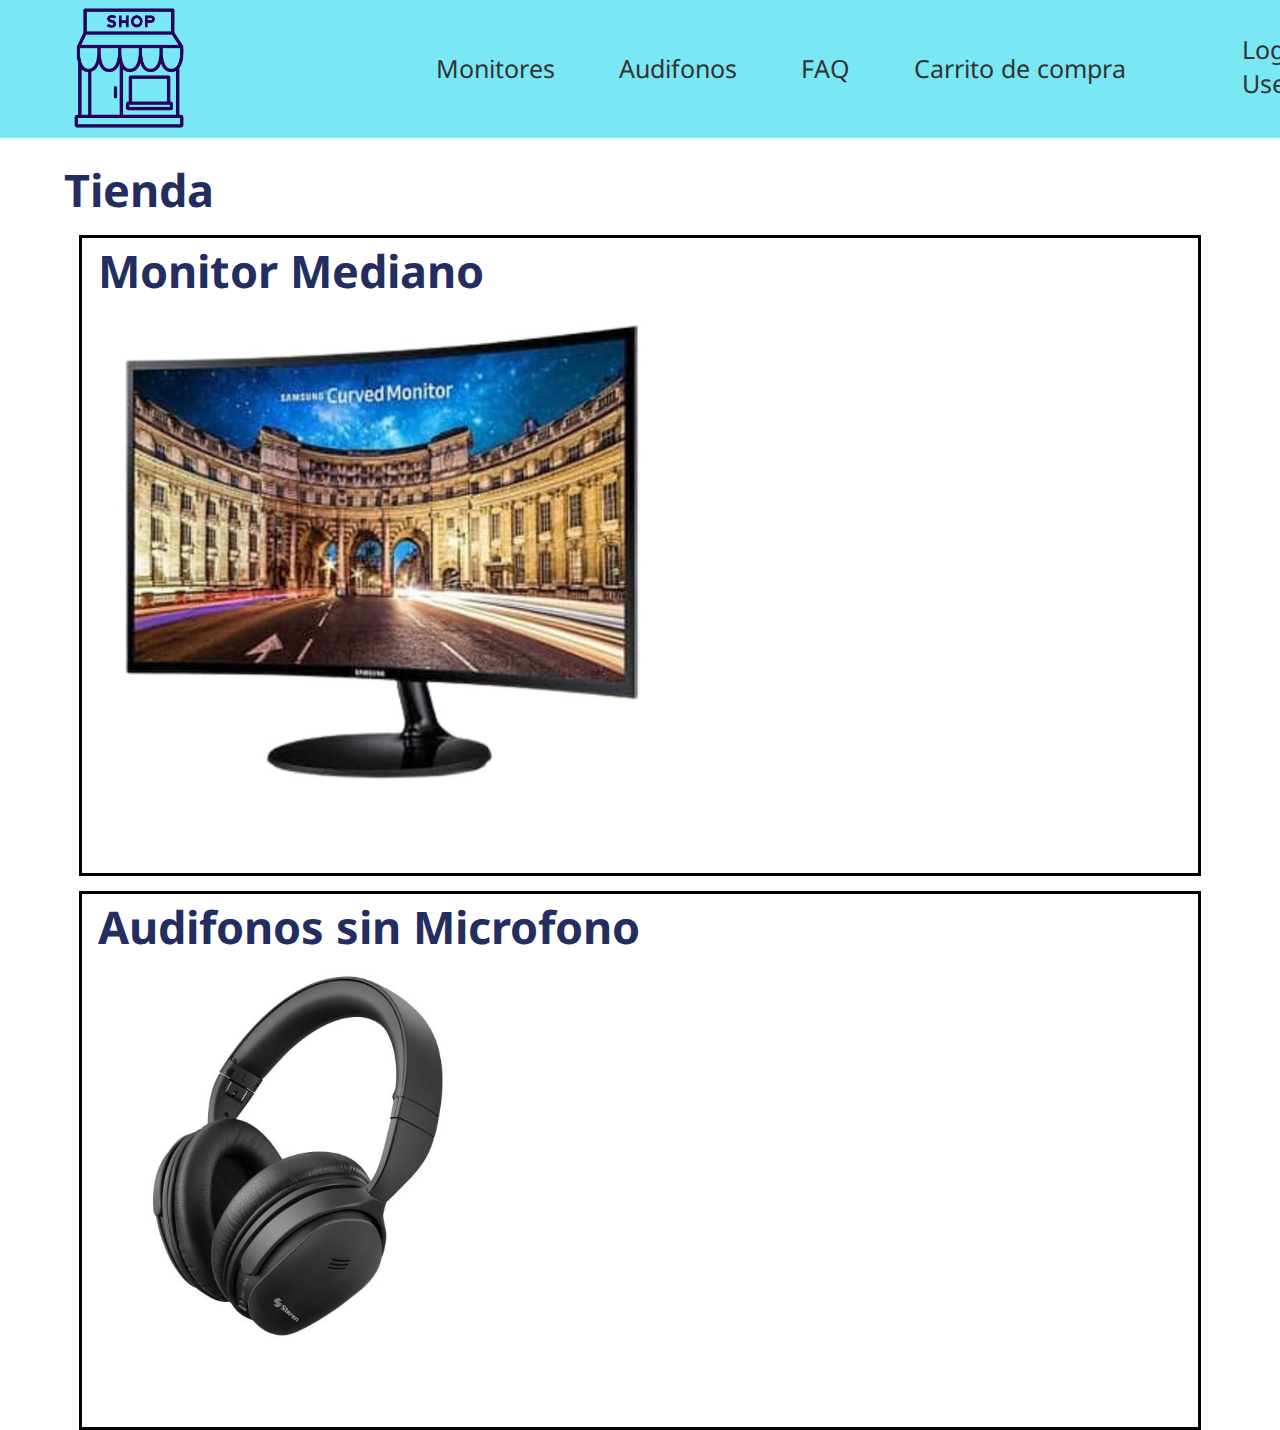
<file: src/main/resources/static/index.html>
<html>
    <head>
        <title>Menu</title>
        <link rel="stylesheet" href="css/index.css"/>
    </head>
    <body>
        <div class="container">
            <div class="navbar">
                <img class="logo" src="images/logoTienda.png" alt="Este es mi logo"/>
                <div class="User"> 
                    <nav>
                        <ul>
                            <li><a href="login.html">Login</a>  </li>
                            <li><a href="user.html  ">User</a>  </li>
                        </ul>                   
                    </nav> 
                </div> 
                <nav>
                    <ul>
                        <li><a href="Monitores.html">Monitores</a>  </li>
                        <li><a href="Audifonos.html  ">Audifonos</a>  </li>
                        <li><a href="faq.html  ">FAQ</a>  </li>
                         <li><a href="carrito.html  ">Carrito de compra</a>  </li>

                    </ul>                   
                </nav>              
            </div>
            <section>
                <div class ='content'>
                    <h2>Tienda</h2> 
                    <div class="product-container">
                        <h2>Monitor Mediano</h2>
                        <a title="Logo" href="PaginaProducto.html">
                            <img src="images/M_Med.jpg" alt=""/></a> 

                        <p>$150</p>
                    </div>
                    <div class="product-container">
                        <h2>Audifonos sin Microfono</h2>
                        <img src="images/AudifsinMIC.jpg" width="400" height="400" alt=""/>            
                        <p>$13</p>
                    </div> 

                </div>

            </section>
        </div>
    </body>
</html>
</file>
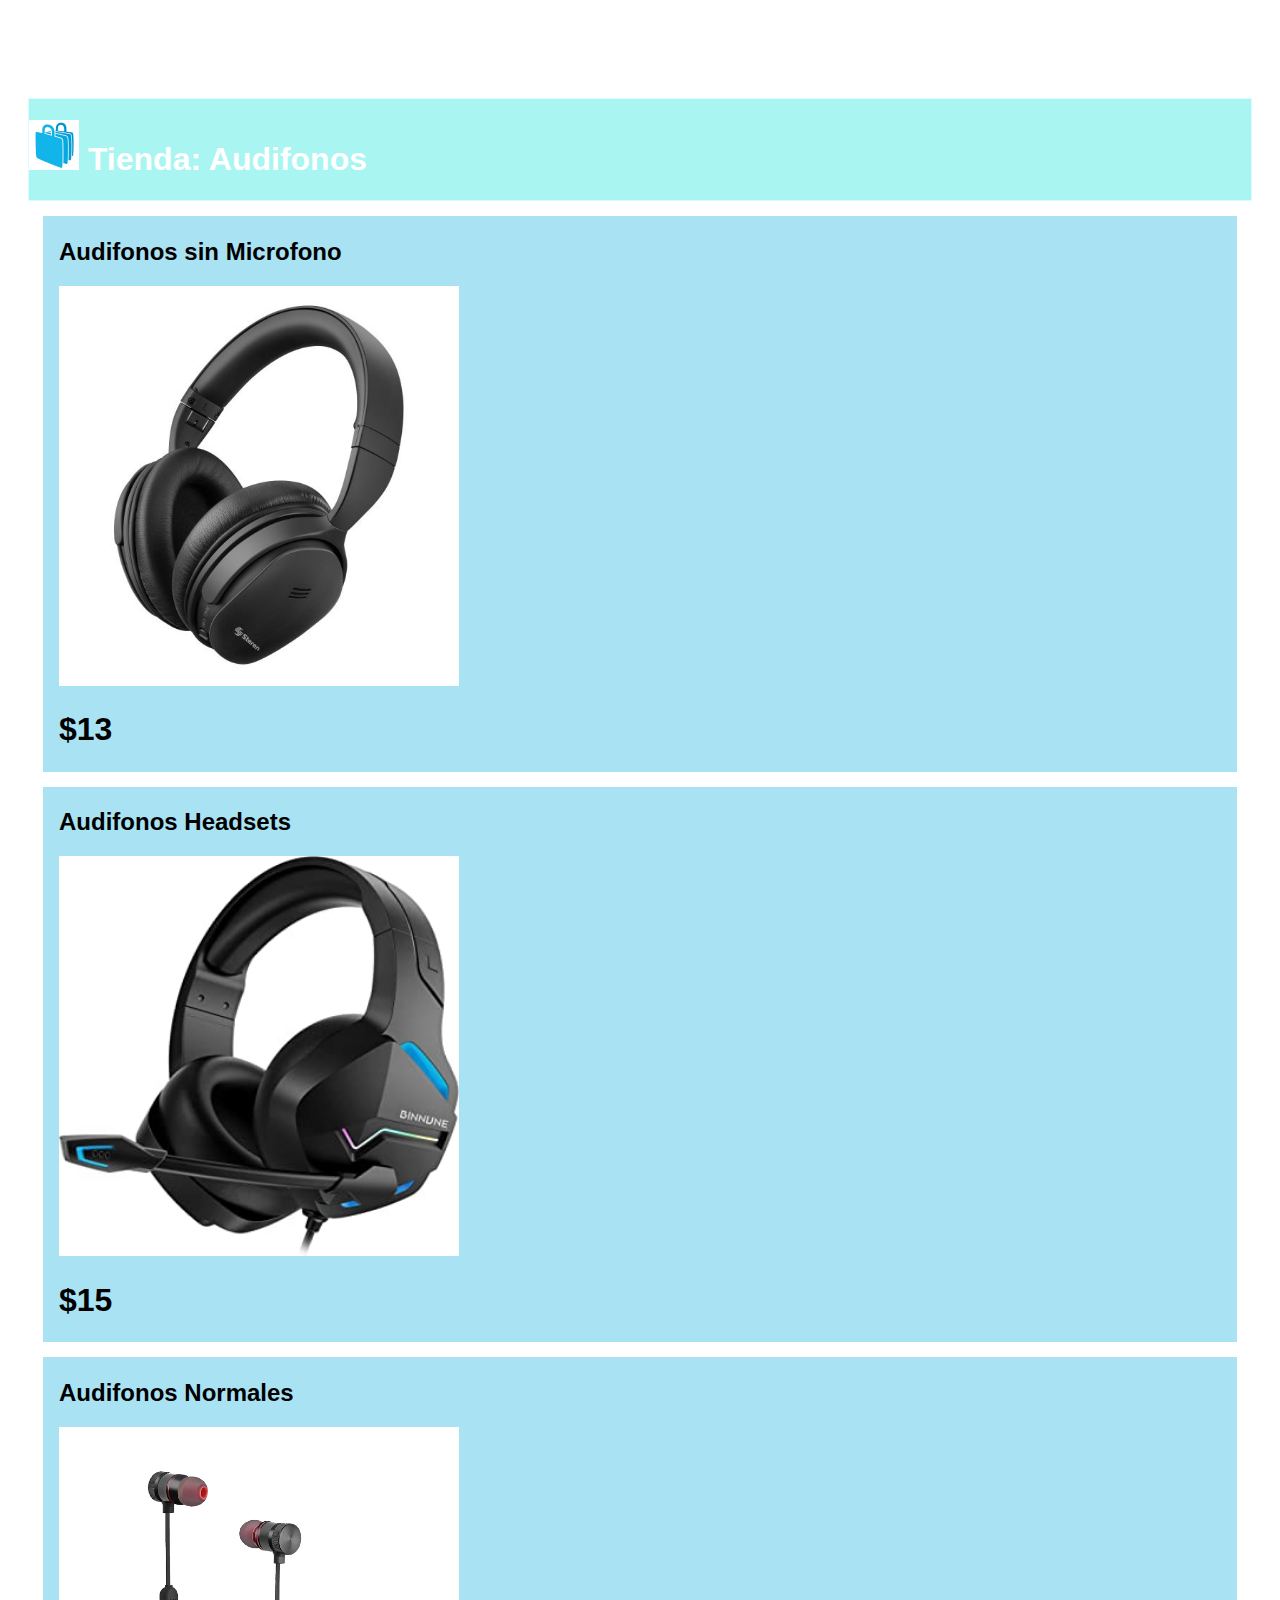
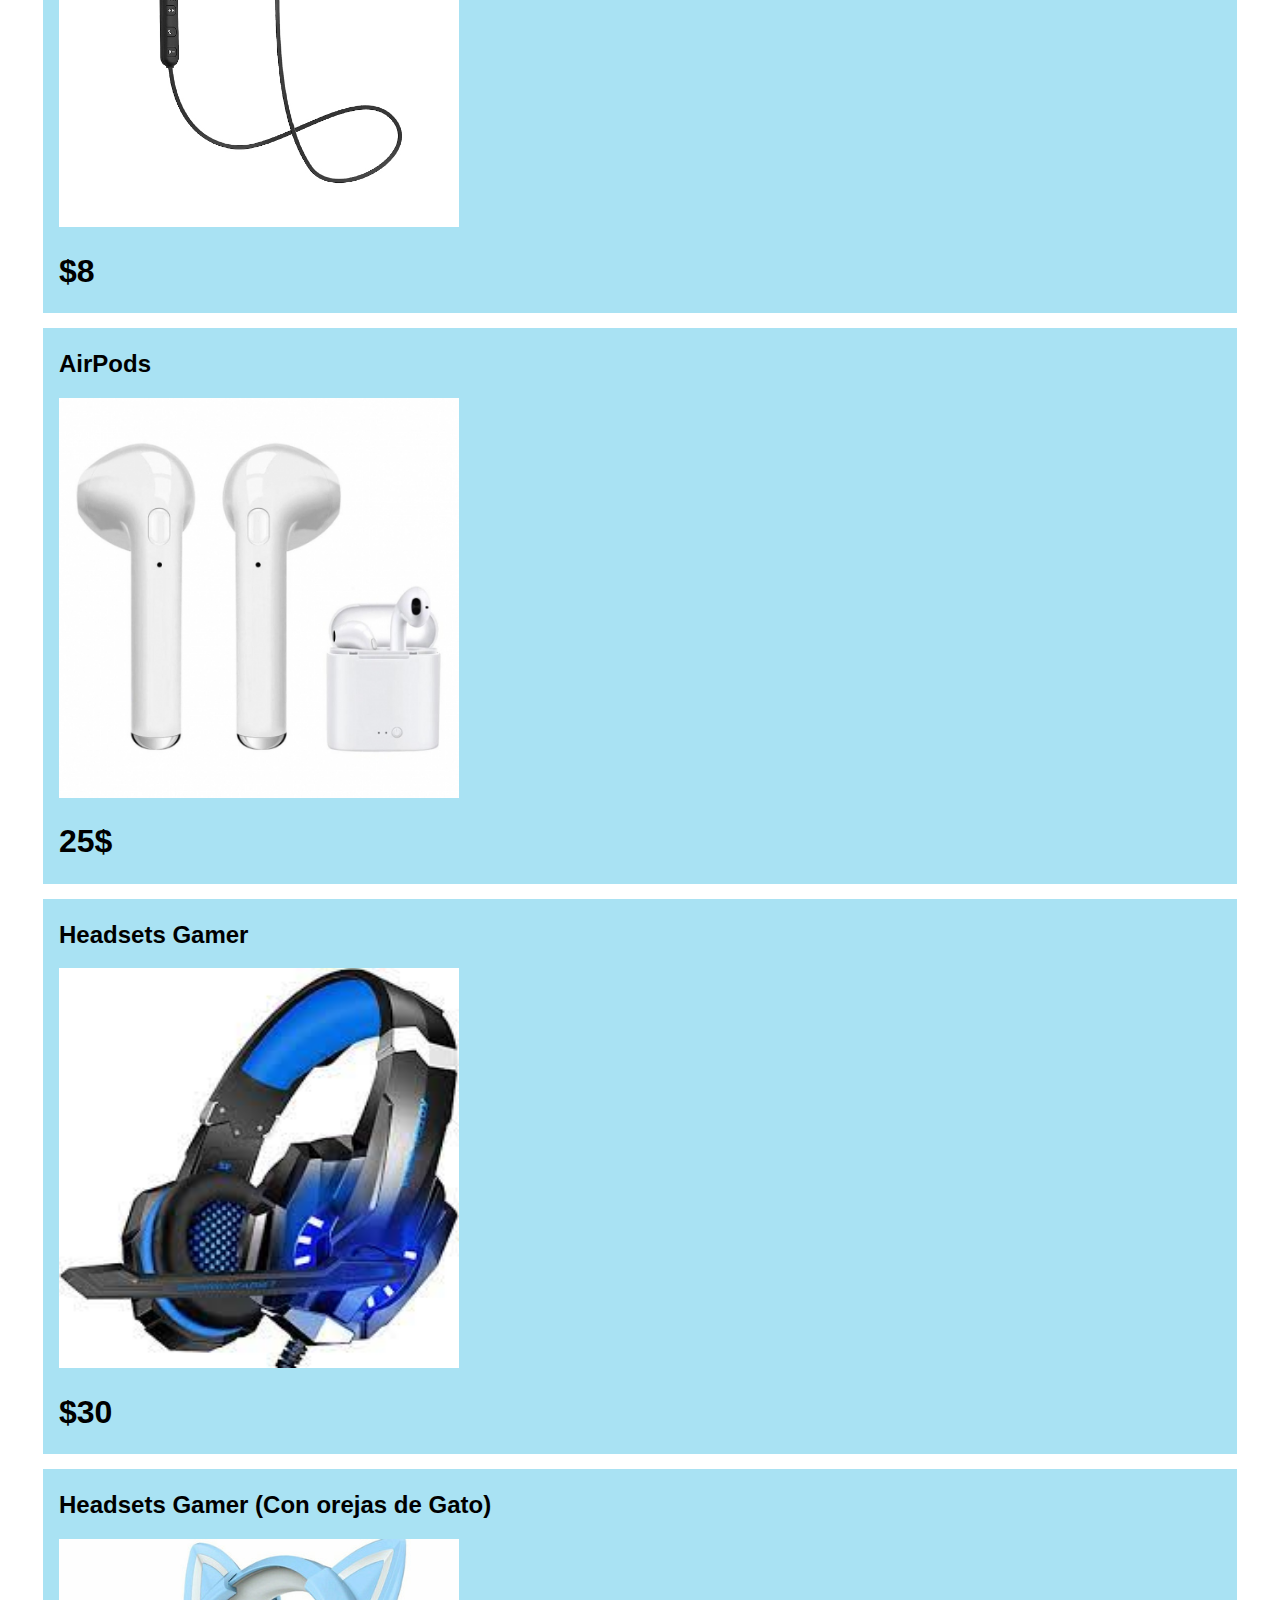
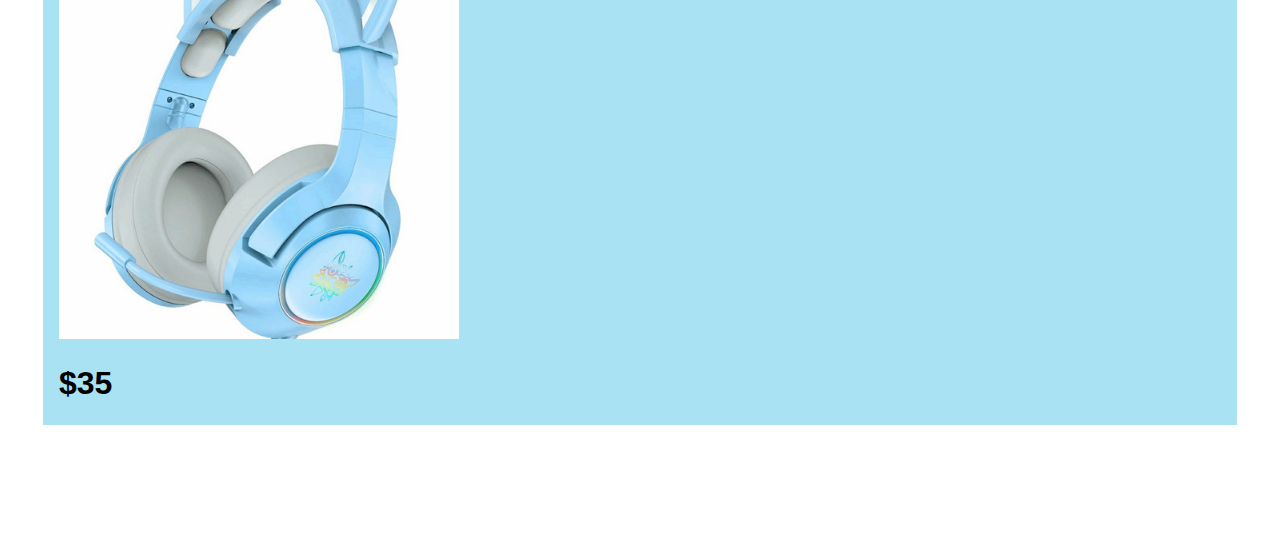
<file: src/main/resources/static/Audifonos.html>
<!DOCTYPE html><!-- //Developer.mozilla.org -->
<!--Categoria: "AUDIFONOS" de la tienda Virtual-->
<head>
    <link href="css/estilos.css" rel="stylesheet" type="text/css"/>
    <link rel="stylesheet" href="css/estilos.css" type="text/css">
</head>
<body>
    <div class="page-nav">  
        <h1><a title="Logo" href="index.html">
            <img src="images/Logo.png" alt=""/></a> 
            Tienda: Audifonos</h1>

    </div>
    
        <div class="product-container">
            <h2>Audifonos sin Microfono</h2>
            <img src="images/AudifsinMIC.jpg" width="400" height="400" alt=""/>            
            <h1>$13</h1>
            
        </div>

        <div class="product-container">
            <h2>Audifonos Headsets</h2>
            <img src="images/AudifconMIC.jpg" width="400" height="400" alt=""/>
            <h1>$15</h1>
            
        </div>

        <div class="product-container">
            <h2>Audifonos Normales</h2>
            <img src="images/AudifOido.jpg" width="400" height="400" alt=""/>
            <h1>$8</h1>
            
        </div>

        <div class="product-container">
            <h2>AirPods</h2>
            <img src="images/AudifAirPods.jpg" width="400" height="400" alt=""/>
            <h1>25$</h1>
           
        </div>

        <div class="product-container">
            <h2>Headsets Gamer</h2>            
            <img src="images/AudifGamer.jpg" width="400" height="400" alt=""/>
            <h1>$30</h1>
            
        </div>

        <div class="product-container">
            <h2>Headsets Gamer (Con orejas de Gato)</h2>
            <img src="images/AudifGato.jpg" width="400" height="400" alt=""/>
            <h1>$35</h1>
           
        </div>
    
</body>
</file>
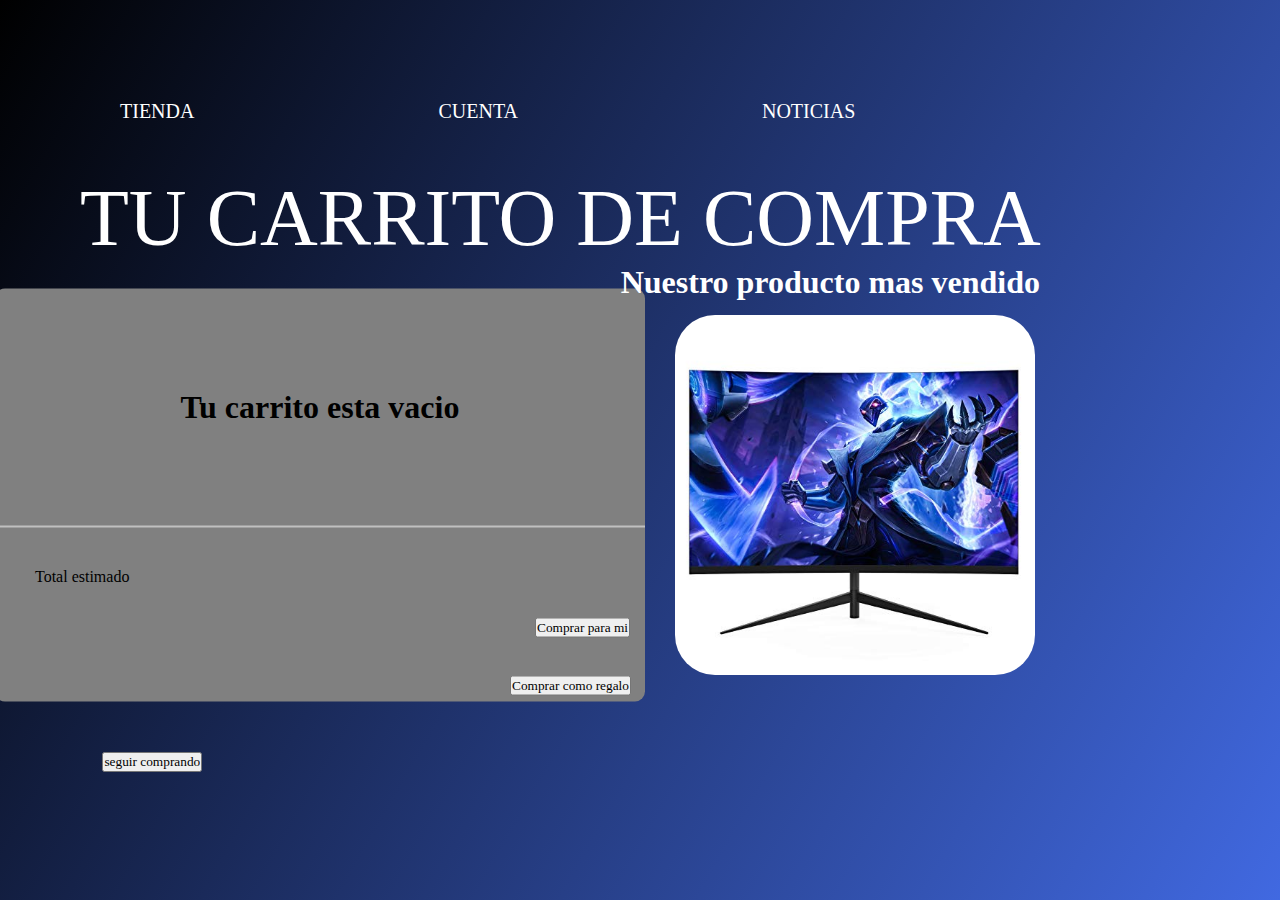
<file: src/main/resources/static/carrito.html>
<!DOCTYPE html>

<html>
    <head>
        <title>Tu carrito de compra</title>
        <link rel="stylesheet" href="css/carrito.css"/>
    </head>
    <body>

            
            <nav>
                <ul>
                    <li> <a href="">TIENDA</a></li> 
                    <li> <a href="">CUENTA</a></li> 
                    <li> <a href="">NOTICIAS</a></li> 
                </ul>     
            </nav>
            
            <div class="content">
                    <div>
                    <h1>TU CARRITO DE COMPRA</h1>
                    </div>
            </div>
            
        <div class="center">
            <h1>Tu carrito esta vacio</h1>
            <form method="post">
                <div class="txt_field">
                    <input type="text" required>
                    <label>Total estimado</label>
                </div>
 
                <div class="boton1">
                <input type="submit" value="Comprar para mi">
                </div>
                
                <div class="boton2">
                <input type="submit" value="Comprar como regalo">
                </div>
                
            </form>
            
           
        </div>
        <div class="boton3">
                <input type="submit" value="seguir comprando">
        </div>
        <img class="imagen" src="images/monitorcurv.jpg" alt="Esta es mi imagen"/>
        
        <div class="producto">
        <h1>Nuestro producto mas vendido</h1>
        </div>
    </body>
</html>
</file>
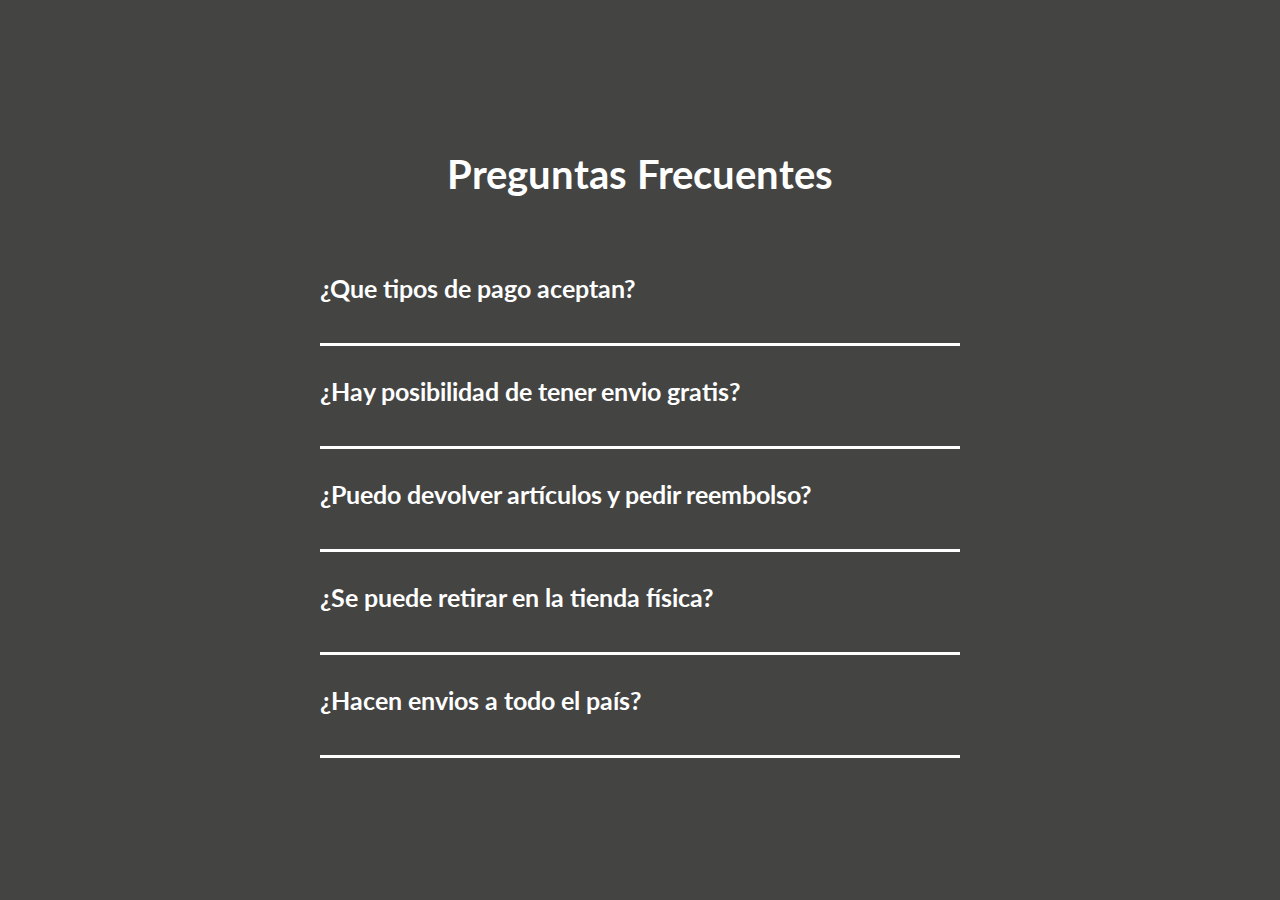
<file: src/main/resources/static/faq.html>
<!DOCTYPE html>
<html>
    <head>
        <title>Preguntas Frecuentes</title>
        <link rel="stylesheet" href="css/faq.css">
    </head>

    <body>
        <div class="preguntas-frecuentes">
            <h1 class="titulo">Preguntas Frecuentes</h1>
            <div class="cuadro">
                <h3 class="pregunta">¿Que tipos de pago aceptan?</h3>
                <div class="respuesta">
                    Aceptamos todo tipo de tarjetas de credito y debito, también se acepta SINPE Móvil y Efectivo
                </div>
            </div>
            <div class="cuadro">
                <h3 class="pregunta">¿Hay posibilidad de tener envio gratis?</h3>
                <div class="respuesta">
                    Si! Tu compra debe de ser mayor a 50.000₡ para poder tener el envio gratis.
                </div>
            </div>
            <div class="cuadro">
                <h3 class="pregunta">¿Puedo devolver artículos y pedir reembolso?</h3>
                <div class="respuesta">
                    Si! Para aplicar al reembolso debes de traer tu factura y el producto debe de estar en buenas condiciones.
                </div>
            </div>
            <div class="cuadro">
                <h3 class="pregunta">¿Se puede retirar en la tienda física?</h3>
                <div class="respuesta">
                    Si! Debes de traer el comprobante de pago y tu número de orden para retirarlo en nuestra tienda!
                </div>
            </div>
            <div class="cuadro">
                <h3 class="pregunta">¿Hacen envios a todo el país?</h3>
                <div class="respuesta">
                    Si! Hacemos envios a las 7 provincias del país.
                </div>
            </div>
        </div>
    </body>
</html>
</file>
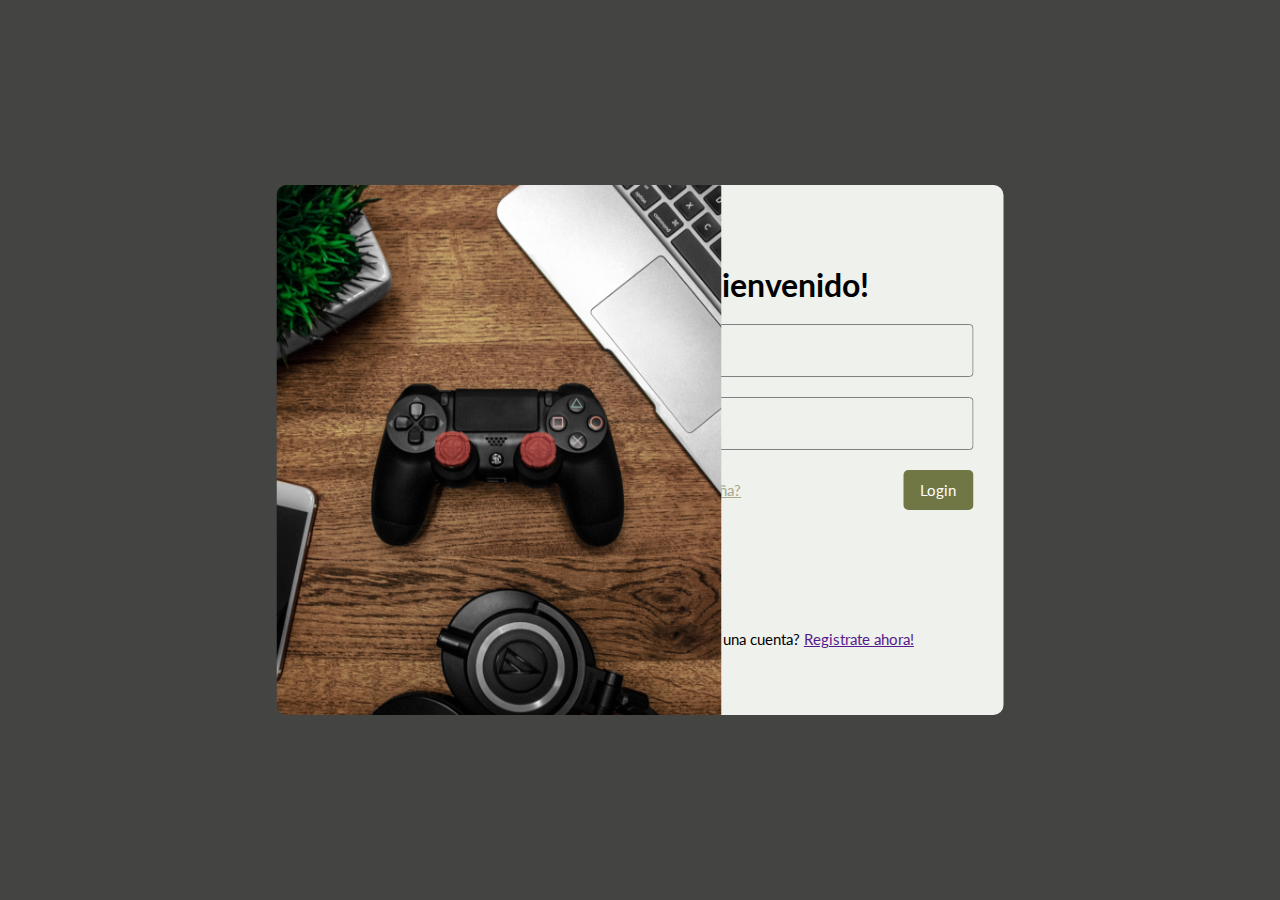
<file: src/main/resources/static/login.html>
<!DOCTYPE html>
<html>

    <head>
        <title>Login</title>
        <link rel="stylesheet" href="css/login.css">
    </head>

    <body>
        <div class="right">
            <h1>¡Bienvenido!</h1>
            <form method="post">
                <div class="txt_field">
                    <label>Email</label>
                    <input type="text" name="email" placeholder="email" required>
                </div>

                <div class="txt_field">
                    <label>Password</label>
                    <input type="text" name="password" placeholder="password" required>
                </div>
                <div class="botones">
                    <a href="">¿Olvidó su contraseña?</a>
                    <button class="login">Login</button>
                </div>
            </form>
            <p class="register">¿No tienes una cuenta? <a href="">Registrate ahora!</a></p>
        </div>
        <div class="left">
            <img src="images/login_image.jpg" alt="">
        </div>
    </body>

</html>
</file>
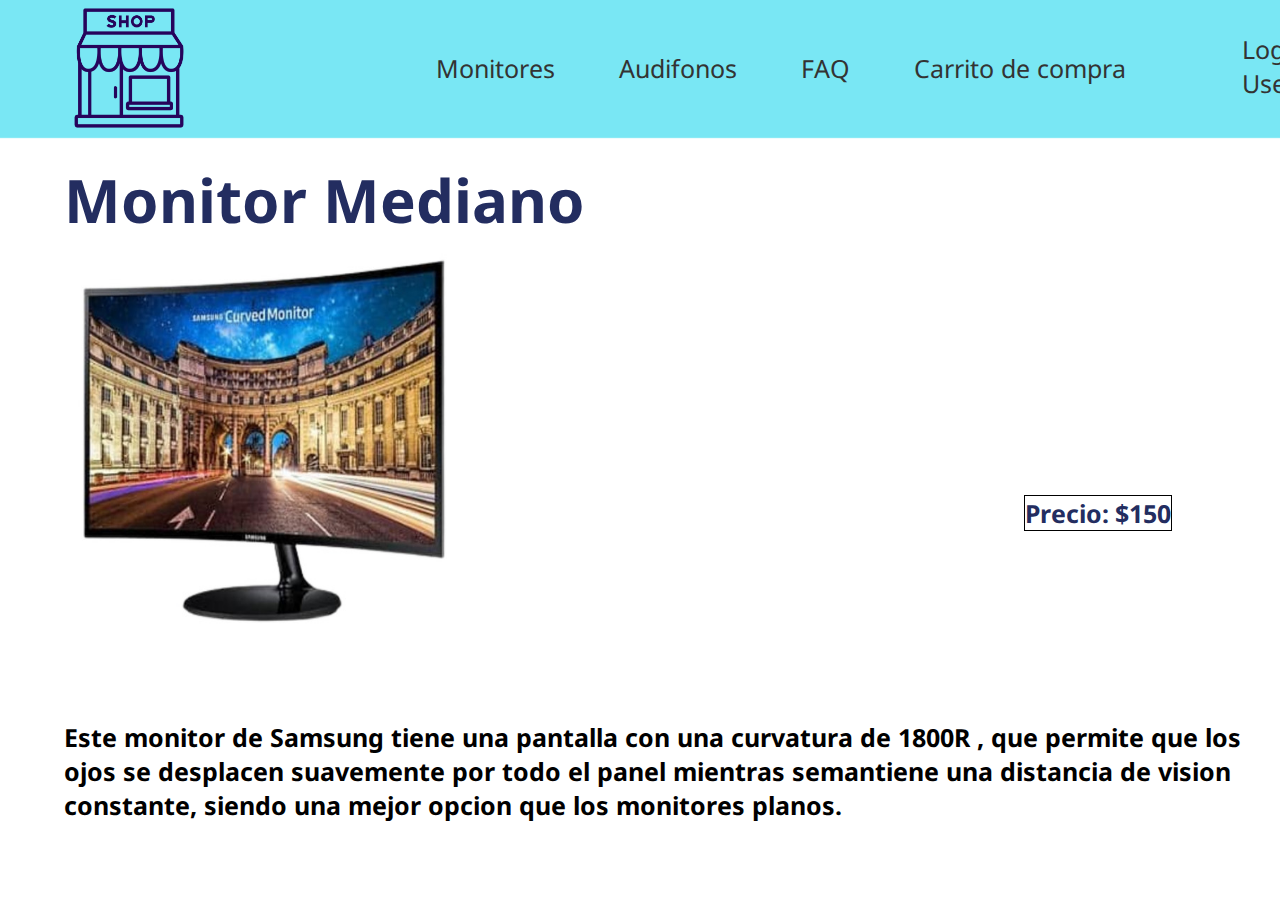
<file: src/main/resources/static/PaginaProducto.html>
<!DOCTYPE html>
<html>
    <head>
        <title>Pagina Producto</title>
        <link rel="stylesheet" href="css/index.css"/>
    </head>
    <body>
        <div>
                <div class="container">
            <div class="navbar">
                <img class="logo" src="images/logoTienda.png" alt="Este es mi logo"/>
                <div class="User"> 
                    <nav>
                        <ul>
                            <li><a href="login.html">Login</a>  </li>
                            <li><a href="user.html  ">User</a>  </li>
                        </ul>                   
                    </nav> 
                </div> 
                <nav>
                    <ul>
                        <li><a href="Monitores.html">Monitores</a>  </li>
                        <li><a href="Audifonos.html  ">Audifonos</a>  </li>
                        <li><a href="faq.html  ">FAQ</a>  </li>
                        <li><a href="carrito.html  ">Carrito de compra</a>  </li>

                    </ul>                   
                </nav>              
            </div>
            <section>
                <div class ='content'>
                    <h1>Monitor Mediano</h1>
                     <img src="images/M_Med.jpg" width="400" height="400" alt=""/> 
                     <h5>Precio: $150</h5>
                     <div class ='descripcion'>
                       <h3>Este monitor de Samsung tiene una pantalla con una curvatura de 1800R
                           , que permite que los ojos se desplacen suavemente por todo el 
                           panel mientras semantiene una distancia de vision constante, 
                           siendo una mejor opcion que los monitores planos.</h3>  
                         
                     </div>
                     

                </div>

            </section>
        </div>
        
        
        
        </div>
    </body>
</html>
</file>
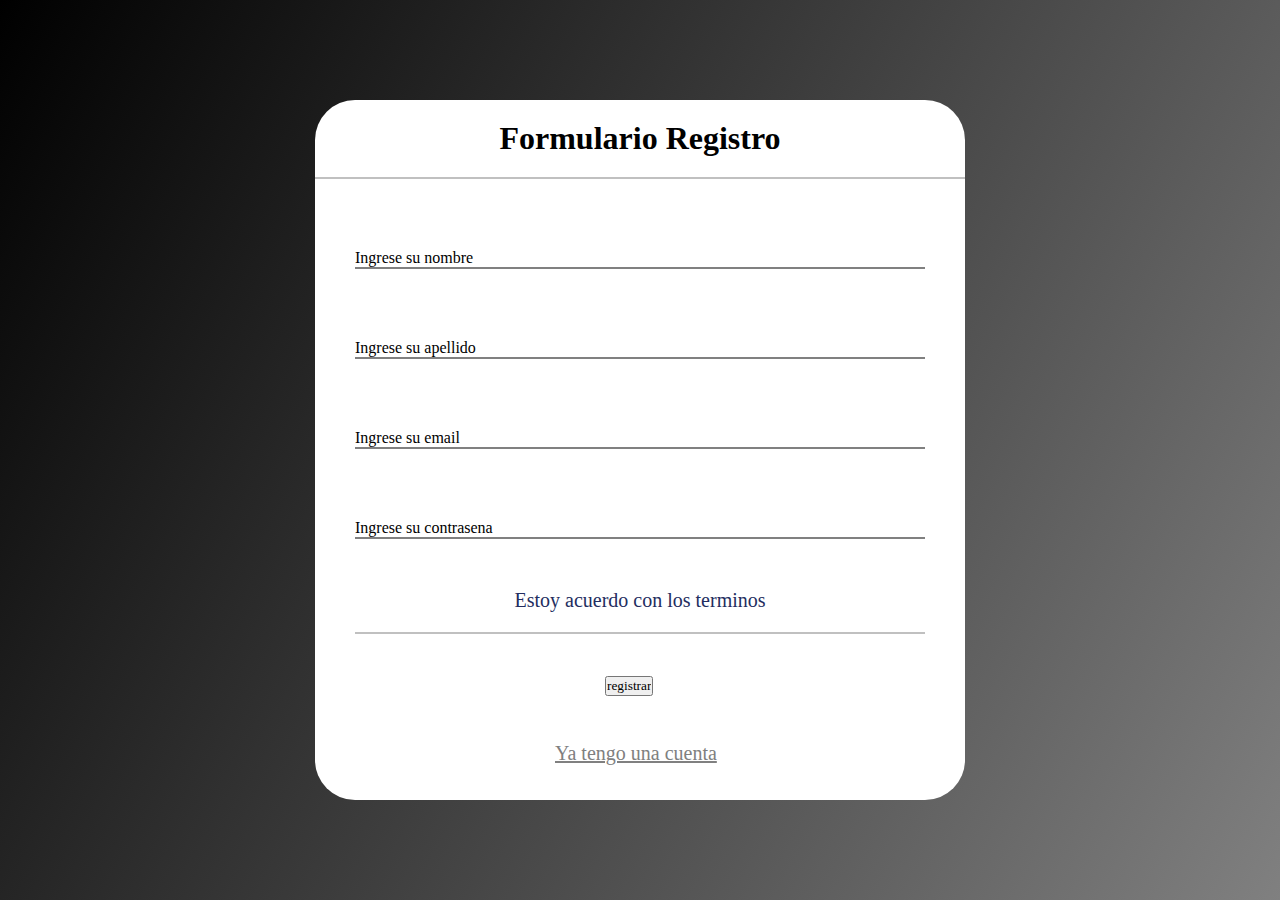
<file: src/main/resources/static/user.html>
<!DOCTYPE html>
<html>
    <head>
        <title>Esto es un registro</title>
        <link rel="stylesheet" href="css/user.css"/>
    </head>
    <body>
        <div class="center">
            <h1>Formulario Registro</h1>
            <form method="post">
                <div class="txt_field">
                    <input type="text" required>
                    <label>Ingrese su nombre</label>
                </div>
                
                <div class="txt_field">
                    <input type="text" required>
                    <label>Ingrese su apellido</label>
                </div> 
                
                <div class="txt_field">
                    <input type="email" required>
                    <label>Ingrese su email</label>
                </div> 
                
                <div class="txt_field">
                    <input type="password" required>
                    <label>Ingrese su contrasena</label>
                </div>
                
                <div class=content>
                    <h1>Estoy acuerdo con los terminos</h1>
                </div>
                
                <div class="boton1"> 
                <input type="submit" value="registrar"> 
                </div>
                     
                <nav class="cuenta">
                    <a href="">Ya tengo una cuenta</a>  
                </nav>
            </form>   
        </div>    
    </body>
</html>
</file>
<file: src/main/resources/static/css/index.css>
@import url('https://fonts.googleapis.com/css2?family=Noto+Sans&display=swap');


*{
    margin: 0;
    padding: 0;
    font-family: 'Noto Sans', sans-serif;

}
.container{
    height: 100vh;
    width: 100%;
    background-image: url(../images/je.png);
    background-position: center;
    background-size: cover;
    background-repeat: no-repeat;
    padding-left: 5%;
    padding-right: 5%;
    box-sizing: border-box;
    position: relative;
}
.navbar{
    width: 100%;
    height: 15vh;
    margin: auto;
    display: flex;
    align-items: center;

}
.logo{
    width: 130px;
    cursor: pointer;

}
nav{
    padding-left: 60px;
    position: absolute;
    left: 27%;
}
nav ul li{
    list-style: none;
    display: inline-block;
    margin: 0px 30px;

}
nav ul li a{
    text-decoration: none;
    color: #333;
    font-size: 25px;

}
.content{
    font-size: 30px;
    font-weight: 100;
    margin-top: 24px;
    margin-bottom: 15px;
    color:#232d60;
}
.content p{
    font-size: 50px;
    color: #000000;
    padding-left: 1500px;
}

.fondo{
    height: 50%;
    position: relative;
    bottom: 50px;
    right: 100px;
}
.product-container {
    margin: 15px;
    padding: 2px 16px;
    position: relative;
    border: 3px solid #000000;
}
.User{
    position: absolute;
    left: 90%;
    height: 8%;

}

h3{
    font-size: 25px;
     color: #000000;
    position: absolute;
    top: 80%;
    

}
h5{
    border: 1px solid black;
    position: absolute;
    top: 55%;
    left: 80%;



}
</file>
<file: src/main/resources/static/css/estilos.css>
.page-nav {
    background-color: #A9F5F2;
    border: 1px solid #DCFAFF;
    color: white;
    position: relative;
}

.page-nav2 {
    background-color: #F78181;
    border: 2px solid #FF0000;
    color: white;
    position: relative;
}

.page-content {
    padding: 16px 16px;
    display: flex;
    flex-wrap: wrap;
    justify-content: space-evenly;
}

.product-container {
    margin: 15px;
    padding: 2px 16px;
    position: relative;
    
    background-color: #A9E2F3;
}

.product-container2 {
    margin: 15px;
    padding: 2px 16px;
    position: relative;
    
    background-color: #FA8258;
}

body{
    font-family: sans-serif;
    padding: 90px 20px ;
}
</file>
<file: src/main/resources/static/css/carrito.css>
*{
    margin: 0;
    padding: 0;
    font-family: 'calibri', cursive;
           
}
body{
    background: linear-gradient(120deg, black,royalblue);
    height:100vh;
    overflow: hidden;
}    
.content h1 {
    font-size: 80px;
    font-weight: 100;
    margin-top: -50px;
    margin-left: 80px;
    color: white;
    
}

nav ul li a {
    text-decoration: none;
    color:#444;
    font-size: 20px;
    color: white;
    margin: 120px;
    
    
    
}
nav ul li{
    list-style: none;
    display: inline-block;
    margin: 100px 0px;
    margin-top: 100px;
}
.center{

    position:absolute;
    top:55%;
    left:25%;
    width: 650px;
    background: gray;
    border-radius: 10px;
    transform: translate(-50%,-50%);           
} 
.center h1{
    text-align: center;
    border-bottom: 2px solid silver;
    padding: 100px 40px;
} 
.center form{
    padding: 0 40px;
    box-sizing: border-box;
} 

.txt_field input{
    width: 100%;
    padding: 0 5px;
    height: 40px;
    font-size: 16px;
    border: none;
    background: none;
    
} 
.boton1 {
    font-size: 50px;
    margin-bottom: 0px;
    padding-left: 500px;
}
 
.boton2 {
    width: 50%;
    height: 50%;
    font-size: 50px;
    margin-bottom: 0px;
    padding-left: 475px;
}
.boton3 {
    position: absolute;
    font-size: 50px;
    margin-bottom: 0px;
    left:8%;
    top:80%;

}
.imagen {
    height: 40%;
    position:absolute;
    bottom: 50px;
    right: 245px;
    top:35%;
    border-radius: 40px;
}
.producto h1 {
    color: white;
    position:absolute;
    right: 240px;
    

}
</file>
<file: src/main/resources/static/css/faq.css>
/* 
    Created on : Feb 6, 2023, 2:28:48 PM
    Author     : Pablo Guerrero
*/

@import url('https://fonts.googleapis.com/css2?family=Lato&family=Source+Sans+Pro&display=swap');

*{
    margin: 0;
    padding: 0;
    font-family: 'Lato', sans-serif;
    overflow: hidden;
    background-color: #444443;
    color: white;
}

.preguntas-frecuentes{
    width: 50%;
    margin: auto;
    text-align: left;
}

.titulo{
    display: flex;
    justify-content: center;
    align-items: center;
    text-align: center;
    margin-top: 150px;
    font-size: 40px;
    margin-bottom: 75px;
}

.cuadro{
    margin-bottom: 30px;
    border: 1px;
    border-color: black;
    border-bottom: solid;
}

.pregunta{
    font-size: 25px;
    cursor: pointer;
    margin-bottom: 40px;
    
}

.respuesta{
    display: none;
    font-size: 16px;
    padding-left: 20px;
    margin-bottom: 25px;
}

.pregunta:hover + .respuesta{
    display: block;
}
</file>
<file: src/main/resources/static/css/login.css>
/* 
    Created on : Feb 6, 2023, 2:28:38 PM
    Author     : Pablo Guerrero
*/
@import url('https://fonts.googleapis.com/css2?family=Lato&family=Source+Sans+Pro&display=swap');

*{
    margin: 0;
    padding: 0;
    font-family: 'Lato', sans-serif;
    overflow: hidden;
}

body{
    background-color:#444443;
    /*background: linear-gradient(#0000FF, #00008B,#000000);*/
    height: 100vh;
    overflow:hidden;
}

.left {
    position: absolute;
    top: 50%;
    left: 39%;
    width: 445px;
    height: 530px;
    border-top-left-radius: 10px;
    border-bottom-left-radius: 10px;
    transform: translate(-50%, -50%);
    flex: 2;
    overflow: hidden;

}

.left img{
    width: 100%;
    height: 100%;
    object-fit: cover;

}

.right {
    position: absolute;
    top: 50%;
    left: 61%;
    width: 385px;
    height: 450px;
    border-top-right-radius: 10px;
    border-bottom-right-radius: 10px;
    background-color: rgb(239, 241, 237);
    transform: translate(-50%, -50%);
    padding: 60px 30px 20px;
    flex: 1.5;
}

.right h1{
    text-align: center;
    padding: 20px 0;
}

.right form{
    box-sizing: border-box;
}

.txt_field{
    display: flex;
    flex-direction: column;
    padding: 10px 10px 8px;
    border: 1px solid #808080;
    border-radius: 4px;
    margin-bottom: 20px;
}

.txt_field label{
    font-size: 15px;
    text-transform: uppercase;
    font-weight: 500;
    letter-spacing: 0.70px;
    color: black;
}

.txt_field input{
    border: 0;
    font-size: 12px;
    color: #808080;
    background-color: rgb(239, 241, 237);
}

.botones{
    display: flex;
    justify-content: space-between;
    align-items: center;
}

.botones a{
    color:#a8a88c;
    font-size: 15px;
}

.login{
    border: 0;
    outline: none;
    color: white;
    background: rgb(113, 119, 68);
    padding: 8px 12px;
    border-radius: 5px;
    cursor: pointer;
    width: 70px;
    height: 40px;
    font-size: 15px;
}

.register{
    font-size: 15px;
    text-align: center;
    margin: 60px 0 0;
    padding-top: 60px;
}
</file>
<file: src/main/resources/static/css/user.css>
*{
    margin: 0;
    padding: 0;
    font-family: 'calibri', cursive;
    box-sizing: border-box;
           
}
body{
    background: linear-gradient(120deg,black,gray);
    height:100vh;
    overflow: hidden;           
} 
.center{

    position:absolute;
    top:50%;
    left:50%;
    width: 650px;
    height: 700px;
    background: white;
    border-radius: 40px;
    transform: translate(-50%,-50%);           
} 
.center h1{
    text-align: center;
    border-bottom: 2px solid silver;
    padding: 20px 0;
} 
.center form{
    padding: 0 40px;
    box-sizing: border-box;
} 
form .txt_field{
    position:relative;
    border-bottom: 2px solid #808080;
    margin: 30px 0;
}
.txt_field input{
    width: 100%;
    padding: 0 5px;
    height: 40px;
    font-size: 16px;
    border: none;
    background: none;
    
}
.txt_field input{
    width: 100%;
    padding: 0 5px;
    height: 40px;
    font-size: 16px;
    border: none;
    background: none;
    
}
.nav{
    padding-left: 60px;
    position:absolute;
    left:75%;
   
}
.content h1 {
    font-size: 20px;
    font-weight: 100;
    margin-top: 10px;
    margin-bottom: 10px;
    color:#232d60;
}
.boton1 {
    font-size: 50px;
    margin-bottom: 40px;
    padding-left: 250px;

   
}
.cuenta a{
    font-size: 20px;
    font-weight: 400;
    color: gray;
    padding-left: 200px;
    margin: 0px 0px 60px;
    
    
    
}
</file>
